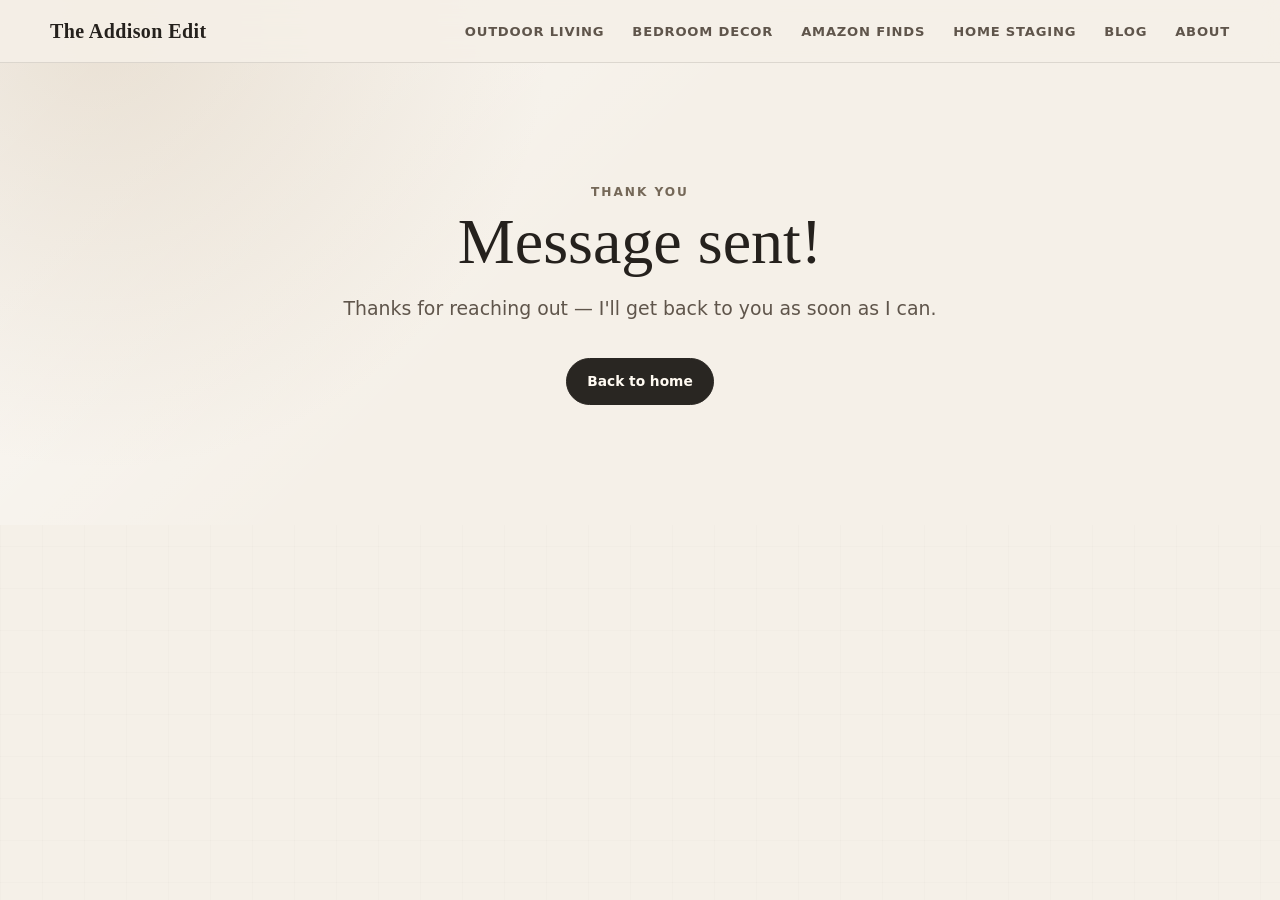
<file: thank-you.html>
<!DOCTYPE html>
<html lang="en">
<head>
  <meta charset="utf-8" />
  <meta name="viewport" content="width=device-width, initial-scale=1" />
  <meta name="p:domain_verify" content="4aaa7862e7f8c698b3f4a7b4d6f11ff3" />
  <title>Message Sent | The Addison Edit</title>
  <meta name="description" content="Thank you for your message." />
  <link rel="canonical" href="https://lyndacohn.com/thank-you" />
  <link rel="icon" href="/favicon.svg" type="image/svg+xml" />
  <link rel="stylesheet" href="/style.css" />
</head>
<body>

<header class="site-header">
  <nav class="site-nav">
    <a class="site-logo" href="/">The Addison Edit</a>
    <button type="button" class="nav-hamburger" id="nav-hamburger" aria-label="Toggle menu" aria-expanded="false">
      <svg xmlns="http://www.w3.org/2000/svg" width="24" height="24" viewBox="0 0 24 24" fill="none" stroke="currentColor" stroke-width="2" stroke-linecap="round" stroke-linejoin="round" class="hamburger-icon"><path d="M4 6h16"/><path d="M4 12h16"/><path d="M4 18h16"/></svg>
      <svg xmlns="http://www.w3.org/2000/svg" width="24" height="24" viewBox="0 0 24 24" fill="none" stroke="currentColor" stroke-width="2" stroke-linecap="round" stroke-linejoin="round" class="close-icon"><path d="M18 6 6 18"/><path d="m6 6 12 12"/></svg>
    </button>
    <ul class="nav-links">
      <li><a href="/#outdoor-living">Outdoor Living</a></li>
      <li><a href="/#bedroom-decor">Bedroom Decor</a></li>
      <li><a href="/#amazon-finds">Amazon Finds</a></li>
      <li><a href="/#home-staging">Home Staging</a></li>
      <li><a href="/#blog">Blog</a></li>
      <li><a href="/#about">About</a></li>
    </ul>
  </nav>
</header>

<main>
  <section class="thank-you-section">
    <div class="thank-you-content">
      <p class="eyebrow">Thank You</p>
      <h1>Message sent!</h1>
      <p>Thanks for reaching out — I'll get back to you as soon as I can.</p>
      <a href="/" class="button-primary">Back to home</a>
    </div>
  </section>
</main>

<script>
(function() {
  var hamburger = document.getElementById('nav-hamburger');
  var navLinks = document.querySelector('.nav-links');
  if (hamburger && navLinks) {
    hamburger.addEventListener('click', function() {
      var isOpen = navLinks.classList.toggle('open');
      hamburger.classList.toggle('open', isOpen);
      hamburger.setAttribute('aria-expanded', isOpen ? 'true' : 'false');
    });
    navLinks.querySelectorAll('a').forEach(function(link) {
      link.addEventListener('click', function() {
        navLinks.classList.remove('open');
        hamburger.classList.remove('open');
        hamburger.setAttribute('aria-expanded', 'false');
      });
    });
  }
})();
</script>

</body>
</html>
</file>
<file: style.css>
/* The Addison Edit — Main Stylesheet */

/* Reset */
*, *:before, *:after { box-sizing: border-box; margin: 0; padding: 0; border: 0 solid; }
html { -webkit-text-size-adjust: 100%; tab-size: 4; line-height: 1.5; font-family: Iowan Old Style, Palatino Linotype, Palatino, serif; -webkit-tap-highlight-color: transparent; }
h1, h2, h3, h4, h5, h6 { font-size: inherit; font-weight: inherit; }
a { color: inherit; text-decoration: inherit; }
b, strong { font-weight: bolder; }
ol, ul, menu { list-style: none; }
img, svg, video { vertical-align: middle; display: block; max-width: 100%; height: auto; }
button, input, select, textarea { font: inherit; color: inherit; background-color: transparent; border-radius: 0; }
textarea { resize: vertical; }
[hidden] { display: none !important; }

/* Base */
:root {
  color: #292622;
  -webkit-font-smoothing: antialiased;
  text-rendering: optimizelegibility;
  background: #f5f0e8;
  font-family: Iowan Old Style, Palatino Linotype, Palatino, serif;
}
html { scroll-behavior: smooth; }
body {
  background: radial-gradient(circle at 8% 4%, #c6b09152, transparent 28rem),
              linear-gradient(135deg, #ffffff9e, transparent 36rem),
              #f5f0e8;
  min-width: 320px;
  margin: 0;
}
body:before {
  z-index: -1;
  pointer-events: none;
  content: "";
  opacity: .34;
  background-image: linear-gradient(#2926220b 1px, transparent 1px),
                    linear-gradient(90deg, #2926220b 1px, transparent 1px);
  background-size: 42px 42px;
  position: fixed;
  inset: 0;
}
a { color: inherit; text-decoration: none; }
button, input, select { font: inherit; }
img { max-width: 100%; display: block; }

/* Screen-reader only */
.sr-only {
  clip: rect(0, 0, 0, 0);
  white-space: nowrap;
  border: 0;
  width: 1px; height: 1px;
  margin: -1px; padding: 0;
  position: absolute; overflow: hidden;
}

/* Header */
.site-header {
  z-index: 100;
  -webkit-backdrop-filter: blur(12px);
  backdrop-filter: blur(12px);
  background: #f5f0e8e0;
  border-bottom: 1px solid #2926221f;
  position: sticky;
  top: 0;
}
.site-nav {
  justify-content: space-between;
  align-items: center;
  width: min(1180px, 100% - 32px);
  margin: 0 auto;
  padding: 16px 0;
  display: flex;
}
.site-logo {
  letter-spacing: .02em;
  color: #25211d;
  white-space: nowrap;
  font-size: 1.25rem;
  font-weight: 700;
}
.nav-links {
  gap: 28px;
  margin: 0; padding: 0;
  list-style: none;
  display: flex;
}
.nav-links a {
  color: #5f554b;
  letter-spacing: .06em;
  text-transform: uppercase;
  font-family: ui-sans-serif, system-ui, sans-serif;
  font-size: .82rem;
  font-weight: 700;
  transition: color .18s;
}
.nav-links a:hover { color: #25211d; }

/* Hamburger Menu (mobile only) */
.nav-hamburger {
  display: none;
  background: none;
  color: #5f554b;
  cursor: pointer;
  padding: 8px;
  align-items: center;
  justify-content: center;
  transition: color .18s;
}
.nav-hamburger:hover { color: #25211d; }
.nav-hamburger .close-icon { display: none; }
.nav-hamburger.open .hamburger-icon { display: none; }
.nav-hamburger.open .close-icon { display: block; }

/* Hero */
.hero-shell, .shop-section, .journal-section, .detail-page {
  width: min(1180px, 100% - 32px);
  margin: 0 auto;
}
.hero-shell {
  grid-template-columns: minmax(0, .92fr) minmax(320px, 1.08fr);
  align-items: center;
  gap: clamp(28px, 5vw, 76px);
  min-height: 92vh;
  padding: 48px 0 28px;
  display: grid;
}
.hero-copy { padding-top: 28px; }
.eyebrow, .product-category {
  color: #756858;
  letter-spacing: .16em;
  text-transform: uppercase;
  margin: 0 0 12px;
  font-family: ui-sans-serif, system-ui, sans-serif;
  font-size: .76rem;
  font-weight: 800;
}
.hero-copy h1 {
  color: #25211d;
  max-width: 10ch;
  margin: 0;
  font-size: clamp(3.4rem, 9vw, 7.7rem);
  font-weight: 500;
  line-height: .86;
}
.hero-copy > p:not(.eyebrow) {
  color: #5f554b;
  max-width: 36rem;
  margin: 28px 0 0;
  font-family: ui-sans-serif, system-ui, sans-serif;
  font-size: clamp(1rem, 2vw, 1.18rem);
  line-height: 1.8;
}
.hero-actions {
  flex-wrap: wrap;
  gap: 12px;
  margin-top: 34px;
  display: flex;
}

/* Buttons */
.button-primary, .button-secondary, .buy-button {
  border: 1px solid #292622;
  border-radius: 999px;
  justify-content: center;
  align-items: center;
  min-height: 46px;
  padding: 12px 20px;
  font-family: ui-sans-serif, system-ui, sans-serif;
  font-size: .86rem;
  font-weight: 800;
  transition: transform .18s, background .18s, color .18s;
  display: inline-flex;
  cursor: pointer;
}
.button-primary, .buy-button { color: #fffaf2; background: #292622; }
a.buy-button { text-decoration: none; }
.button-secondary { background: #fffaf275; }
.button-primary:hover, .button-secondary:hover, .buy-button:hover:not(:disabled) {
  transform: translateY(-2px);
}

/* Hero Image */
.hero-image-wrap {
  border: 1px solid #2926222e;
  border-radius: 8px 8px 96px;
  min-height: 620px;
  position: relative;
  overflow: hidden;
  box-shadow: 24px 34px 80px #3d302333;
}
.hero-image-wrap img, .product-media img, .gallery img {
  object-fit: cover;
  width: 100%; height: 100%;
}
.hero-note {
  color: #fffaf2;
  -webkit-backdrop-filter: blur(14px);
  backdrop-filter: blur(14px);
  background: #292622c2;
  border: 1px solid #fffaf2b8;
  max-width: 220px;
  padding: 18px;
  position: absolute;
  bottom: 22px; right: 22px;
}
.hero-note span, .hero-note strong {
  font-family: ui-sans-serif, system-ui, sans-serif;
  display: block;
}
.hero-note span {
  color: #d8c5a7;
  letter-spacing: .12em;
  text-transform: uppercase;
  margin-bottom: 6px;
  font-size: .74rem;
  font-weight: 800;
}

/* Marquee Band */
.marquee-band {
  background: #fffaf28a;
  border-block: 1px solid #2926222e;
  grid-template-columns: repeat(4, 1fr);
  display: grid;
}
.marquee-band span {
  color: #4f463c;
  text-align: center;
  text-transform: uppercase;
  border-right: 1px solid #2926222e;
  padding: 18px;
  font-family: ui-sans-serif, system-ui, sans-serif;
  font-size: .78rem;
  font-weight: 800;
}

/* Shop Section */
.shop-section, .journal-section { padding: 82px 0; }
.section-heading {
  justify-content: space-between;
  align-items: end;
  gap: 24px;
  margin-bottom: 30px;
  display: flex;
}
.section-heading h2 {
  color: #25211d;
  white-space: nowrap;
  margin: 0;
  font-size: clamp(1.8rem, 4vw, 3rem);
  font-weight: 500;
  line-height: 1.1;
}
.section-heading > p {
  color: #665d52;
  max-width: 35rem;
  font-family: ui-sans-serif, system-ui, sans-serif;
  line-height: 1.7;
}

/* Shop Controls */
.shop-controls {
  grid-template-columns: 1fr auto;
  gap: 12px;
  margin-bottom: 26px;
  display: grid;
}
.filter-row {
  flex-wrap: wrap;
  grid-column: 1 / -1;
  align-items: center;
  gap: 8px;
  padding-bottom: 2px;
  display: flex;
}
.search-box, .sort-box {
  background: #fffaf2b3;
  border: 1px solid #2926222e;
  align-items: center;
  gap: 10px;
  height: 54px;
  padding: 0 16px;
  display: flex;
}
.sort-box { min-width: 190px; }
.search-box input, .sort-box select {
  color: #292622;
  background: transparent;
  border: 0;
  outline: 0;
  width: 100%;
}
.chip, .variant {
  color: #4c443c;
  white-space: nowrap;
  cursor: pointer;
  background: #fffaf294;
  border: 1px solid #2926222e;
  justify-content: center;
  align-items: center;
  min-height: 54px;
  padding: 0 16px;
  font-family: ui-sans-serif, system-ui, sans-serif;
  font-size: .86rem;
  font-weight: 700;
  display: inline-flex;
}
.chip.active, .variant.selected {
  color: #211d19;
  background: #b8a07b;
  border-color: #9b815d;
}

/* Product Grid */
.product-grid {
  grid-template-columns: repeat(3, minmax(0, 1fr));
  gap: 18px;
  display: grid;
}
.product-card {
  background: #fffaf2a8;
  border: 1px solid #2926222e;
  flex-direction: column;
  min-height: 100%;
  display: flex;
  overflow: hidden;
}
.product-card:nth-child(2n) { transform: translateY(22px); }
.product-media {
  aspect-ratio: 4 / 4.7;
  position: relative;
  overflow: hidden;
}
.product-media img { transition: transform .36s; }
.product-card:hover .product-media img { transform: scale(1.045); }
.product-media span {
  color: #40382f;
  text-transform: uppercase;
  background: #fffaf2;
  padding: 8px 10px;
  font-family: ui-sans-serif, system-ui, sans-serif;
  font-size: .72rem;
  font-weight: 800;
  position: absolute;
  top: 14px; left: 14px;
}
.product-card-body {
  gap: 14px;
  padding: 18px;
  display: grid;
}
.product-card h3, .journal-card h3 {
  color: #25211d;
  margin: 0;
  font-size: 1.65rem;
  font-weight: 500;
  line-height: 1;
}
.product-card p:not(.product-category), .journal-card p:not(.eyebrow) {
  color: #665d52;
  margin: 0;
  font-family: ui-sans-serif, system-ui, sans-serif;
  line-height: 1.55;
}

/* Swatches */
.swatches { gap: 7px; display: flex; }
.swatches span {
  border: 1px solid #2926223d;
  border-radius: 999px;
  width: 22px; height: 22px;
}

/* Product Footer */
.product-card-footer, .price-row, .rating-row { align-items: center; display: flex; }
.product-card-footer { justify-content: space-between; gap: 12px; flex-wrap: wrap; }
.product-card-footer strong, .price-row strong {
  color: #25211d;
  font-family: ui-sans-serif, system-ui, sans-serif;
  font-size: 1.35rem;
  display: block;
}
.product-card-footer span, .rating-row span {
  color: #756858;
  align-items: center;
  gap: 4px;
  font-family: ui-sans-serif, system-ui, sans-serif;
  font-size: .82rem;
  font-weight: 800;
  display: inline-flex;
}
.compact-buy { min-height: 40px; padding: 9px 13px; font-size: .78rem; }

/* Journal / Blog */
.journal-grid {
  grid-template-columns: 1.2fr .9fr 1fr;
  gap: 14px;
  display: grid;
}
.journal-card {
  background: #e2d7c5ad;
  border: 1px solid #2926222e;
  min-height: 240px;
  padding: 24px;
}
.journal-card:nth-child(2) { background: #fffaf2ad; margin-top: 46px; }

/* About */
.about-section {
  border-top: 1px solid #2926221f;
  width: min(1180px, 100% - 32px);
  margin: 0 auto;
  padding: 82px 0;
}
.about-layout {
  grid-template-columns: minmax(280px, .7fr) minmax(0, 1fr);
  align-items: center;
  gap: clamp(28px, 5vw, 64px);
  display: grid;
}
.about-image-wrap {
  aspect-ratio: 3 / 4;
  border: 1px solid #2926222e;
  border-radius: 8px 8px 64px;
  overflow: hidden;
}
.about-image-wrap img { object-fit: cover; width: 100%; height: 100%; }
.about-content h2 {
  color: #25211d;
  margin: 0 0 20px;
  font-size: clamp(2.4rem, 5vw, 4rem);
  font-weight: 500;
  line-height: .92;
}
.about-content > p {
  color: #5f554b;
  margin: 0 0 16px;
  font-family: ui-sans-serif, system-ui, sans-serif;
  font-size: clamp(.95rem, 1.6vw, 1.08rem);
  line-height: 1.75;
}
.about-signature { margin-top: 28px; }
.about-signature span { color: #25211d; font-size: 1.3rem; font-style: italic; font-weight: 500; }

/* Footer */
.site-footer {
  background: #2926220f;
  border-top: 1px solid #2926222e;
  margin-top: 40px;
}
.footer-inner {
  width: min(1180px, 100% - 32px);
  margin: 0 auto;
  padding: 64px 0 32px;
}
.footer-grid {
  grid-template-columns: 1.2fr .6fr 1.2fr;
  gap: 48px;
  display: grid;
}
.footer-col h3 { color: #25211d; margin: 0 0 18px; font-size: 1.15rem; font-weight: 600; }
.footer-col > p {
  color: #665d52;
  margin: 0 0 18px;
  font-family: ui-sans-serif, system-ui, sans-serif;
  font-size: .92rem;
  line-height: 1.65;
}

/* Contact Form */
.contact-form { gap: 12px; display: grid; }
.contact-form input[type=text],
.contact-form input[type=email],
.contact-form textarea {
  color: #292622;
  background: #fffaf2cc;
  border: 1px solid #29262233;
  outline: none;
  width: 100%;
  padding: 12px 14px;
  font-family: ui-sans-serif, system-ui, sans-serif;
  font-size: .9rem;
  transition: border-color .18s;
}
.contact-form input:focus, .contact-form textarea:focus { border-color: #b8a07b; }
.contact-form textarea { resize: vertical; min-height: 100px; }
.contact-form .button-primary { cursor: pointer; width: 100%; }
.contact-form .button-primary:disabled { opacity: .6; cursor: not-allowed; }

/* Footer Links */
.footer-links-list { gap: 10px; margin: 0; padding: 0; list-style: none; display: grid; }
.footer-links-list a {
  color: #665d52;
  font-family: ui-sans-serif, system-ui, sans-serif;
  font-size: .88rem;
  font-weight: 600;
  transition: color .18s;
}
.footer-links-list a:hover { color: #25211d; }

/* Disclosures */
.footer-disclosure { margin-bottom: 18px; }
.footer-disclosure h4 {
  color: #4f463c;
  letter-spacing: .08em;
  text-transform: uppercase;
  margin: 0 0 6px;
  font-family: ui-sans-serif, system-ui, sans-serif;
  font-size: .82rem;
  font-weight: 800;
}
.footer-disclosure p {
  color: #756858;
  margin: 0;
  font-family: ui-sans-serif, system-ui, sans-serif;
  font-size: .84rem;
  line-height: 1.65;
}

/* Footer Bottom */
.footer-bottom {
  border-top: 1px solid #2926221f;
  justify-content: space-between;
  align-items: center;
  margin-top: 48px;
  padding-top: 24px;
  display: flex;
}
.footer-bottom p {
  color: #8b806f;
  margin: 0;
  font-family: ui-sans-serif, system-ui, sans-serif;
  font-size: .82rem;
}
.footer-social { align-items: center; gap: 20px; display: flex; }
.footer-social a { color: #8b806f; align-items: center; transition: color .18s; display: flex; }
.footer-social a:hover { color: #25211d; }
.footer-bottom-links { align-items: center; gap: 8px; display: flex; }
.footer-bottom-links a {
  color: #8b806f;
  font-family: ui-sans-serif, system-ui, sans-serif;
  font-size: .82rem;
  font-weight: 600;
  transition: color .18s;
}
.footer-bottom-links a:hover { color: #25211d; }
.footer-sep { color: #c4b8a6; }

/* Responsive — Tablet */
@media (max-width: 920px) {
  .hero-shell, .detail-layout, .section-heading, .shop-controls, .journal-grid { grid-template-columns: 1fr; }
  .hero-shell { min-height: auto; }
  .hero-image-wrap { min-height: 460px; }
  .marquee-band { grid-template-columns: repeat(2, 1fr); }
  .product-grid { grid-template-columns: repeat(2, minmax(0, 1fr)); }
  .product-card:nth-child(2n), .journal-card:nth-child(2) { margin-top: 0; transform: none; }
  .section-heading { flex-direction: column; align-items: start; }
  .nav-links { gap: 16px; }
  .nav-links a { font-size: .74rem; }
  .about-layout, .footer-grid { grid-template-columns: 1fr; }
  .about-image-wrap { max-width: 400px; }
  .chip { min-height: 44px; padding: 0 12px; font-size: .82rem; }
}

/* Responsive — Mobile */
@media (max-width: 640px) {
  .site-nav { flex-direction: column; gap: 10px; }
  .site-nav { position: relative; }
  .nav-actions { position: absolute; top: 16px; right: 0; }
  .nav-links { flex-wrap: wrap; justify-content: center; gap: 10px 16px; }
  .site-nav { flex-wrap: wrap; position: relative; }
  .nav-hamburger { display: flex; }
  .nav-links {
    display: none;
    flex-basis: 100%;
    flex-direction: column;
    gap: 6px;
    padding: 12px 0 4px;
    border-top: 1px solid #2926221f;
  }
  .nav-links.open { display: flex; }
  .nav-links a { display: block; padding: 8px 0; }
  .nav-actions { margin-left: auto; }
  .hero-shell, .shop-section, .journal-section, .detail-page, .about-section { width: min(100% - 22px, 1180px); }
  .hero-copy h1 { font-size: clamp(3rem, 18vw, 4.5rem); }
  .hero-image-wrap { border-radius: 8px 8px 56px; min-height: 360px; }
  .hero-note { bottom: 14px; left: 14px; right: 14px; }
  .marquee-band { grid-template-columns: 1fr; }
  .marquee-band span { border-bottom: 1px solid #2926222e; border-right: 0; }
  .shop-section, .journal-section { padding: 58px 0; }
  .chip, .variant { min-height: 40px; padding: 0 10px; font-size: .76rem; }
  .filter-row { gap: 6px; }
  .product-grid { grid-template-columns: 1fr; }
  .product-card-footer { flex-direction: column; align-items: stretch; }
  .compact-buy { width: 100%; }
  .gallery-strip { grid-template-columns: 1fr; }
  .footer-inner { width: min(100% - 22px, 1180px); }
  .footer-bottom { text-align: center; flex-direction: column; gap: 12px; }
}

/* Blog Cards — Read More */
a.journal-card { display: block; transition: transform .18s; }
a.journal-card:hover { transform: translateY(-3px); }
.read-more {
  color: #756858;
  font-family: ui-sans-serif, system-ui, sans-serif;
  font-size: .82rem;
  font-weight: 700;
  margin-top: 12px;
  display: inline-block;
  transition: color .18s;
}
a.journal-card:hover .read-more { color: #25211d; }

/* Blog Post Pages */
.blog-post {
  width: min(760px, 100% - 32px);
  margin: 0 auto;
  padding: 48px 0 82px;
}
.blog-post-header {
  margin-bottom: 36px;
}
.blog-post-header h1 {
  color: #25211d;
  font-size: clamp(2rem, 5vw, 3.2rem);
  font-weight: 500;
  line-height: 1.05;
  margin: 0;
}
.blog-meta {
  color: #8b806f;
  font-family: ui-sans-serif, system-ui, sans-serif;
  font-size: .88rem;
  margin-top: 12px;
}
.blog-post-hero {
  aspect-ratio: 16 / 9;
  border: 1px solid #2926222e;
  border-radius: 8px;
  overflow: hidden;
  margin-bottom: 40px;
}
.blog-post-hero img { object-fit: cover; width: 100%; height: 100%; }
.blog-post-body h2 {
  color: #25211d;
  font-size: clamp(1.3rem, 3vw, 1.7rem);
  font-weight: 500;
  margin: 40px 0 16px;
  line-height: 1.15;
}
.blog-post-body p {
  color: #5f554b;
  font-family: ui-sans-serif, system-ui, sans-serif;
  font-size: clamp(.95rem, 1.6vw, 1.06rem);
  line-height: 1.8;
  margin: 0 0 18px;
}
.blog-post-body ul {
  color: #5f554b;
  font-family: ui-sans-serif, system-ui, sans-serif;
  font-size: clamp(.95rem, 1.6vw, 1.06rem);
  line-height: 1.8;
  margin: 0 0 18px;
  padding-left: 24px;
  list-style: disc;
}
.blog-post-body li { margin-bottom: 8px; }
.blog-post-body a { color: #756858; text-decoration: underline; text-underline-offset: 3px; }
.blog-post-body a:hover { color: #25211d; }
.blog-disclosure { font-size: .88rem !important; color: #8b806f !important; }
.blog-post-nav {
  border-top: 1px solid #2926221f;
  margin-top: 48px;
  padding-top: 28px;
  display: flex;
  justify-content: space-between;
  gap: 12px;
  flex-wrap: wrap;
}

/* Thank You Page */
.thank-you-section {
  width: min(760px, 100% - 32px);
  margin: 0 auto;
  padding: 120px 0;
  text-align: center;
}
.thank-you-content h1 {
  color: #25211d;
  font-size: clamp(2.4rem, 5vw, 4rem);
  font-weight: 500;
  line-height: .92;
  margin: 0 0 20px;
}
.thank-you-content > p:not(.eyebrow) {
  color: #5f554b;
  font-family: ui-sans-serif, system-ui, sans-serif;
  font-size: clamp(1rem, 2vw, 1.18rem);
  line-height: 1.8;
  margin: 0 0 32px;
}

/* Nav Actions (Cart & Wishlist icons) */
.nav-actions {
  align-items: center;
  gap: 8px;
  display: flex;
}
.nav-icon-btn {
  color: #5f554b;
  background: none;
  cursor: pointer;
  position: relative;
  padding: 8px;
  display: flex;
  align-items: center;
  justify-content: center;
  transition: color .18s;
}
.nav-icon-btn:hover { color: #25211d; }
.icon-badge {
  background: #b8a07b;
  color: #fffaf2;
  font-family: ui-sans-serif, system-ui, sans-serif;
  font-size: .65rem;
  font-weight: 800;
  min-width: 18px;
  height: 18px;
  line-height: 18px;
  text-align: center;
  border-radius: 999px;
  position: absolute;
  top: 2px;
  right: 0;
  display: none;
}
.icon-badge.has-items { display: block; }

/* Wishlist Heart Button on Product Card */
.wishlist-btn {
  background: #fffaf2e6;
  border: 1px solid #2926221a;
  border-radius: 999px;
  color: #756858;
  cursor: pointer;
  width: 38px;
  height: 38px;
  display: flex;
  align-items: center;
  justify-content: center;
  position: absolute;
  top: 14px;
  right: 14px;
  z-index: 2;
  transition: color .18s, background .18s, transform .18s;
}
.wishlist-btn:hover { color: #c47b5a; transform: scale(1.1); }
.wishlist-btn.active { color: #c47b5a; background: #fffaf2; }
.wishlist-btn.active svg { fill: #c47b5a; }

/* Card Actions (Add to Cart + Shop on Amazon) */
.card-actions {
  display: flex;
  gap: 8px;
  flex-wrap: wrap;
}
.cart-btn {
  background: #fffaf2;
  color: #292622;
  border: 1px solid #292622;
  cursor: pointer;
}
.cart-btn:hover { background: #292622; color: #fffaf2; transform: translateY(-2px); }
.cart-btn.in-cart { background: #b8a07b; color: #fffaf2; border-color: #9b815d; }
.cart-btn.in-cart:hover { background: #a08a68; }

/* Drawer Overlay */
.drawer-overlay {
  position: fixed;
  inset: 0;
  background: #29262266;
  z-index: 200;
  opacity: 0;
  pointer-events: none;
  transition: opacity .28s;
}
.drawer-overlay.open { opacity: 1; pointer-events: auto; }

/* Drawer Panel */
.drawer {
  position: fixed;
  top: 0;
  right: 0;
  bottom: 0;
  width: min(400px, 90vw);
  background: #f5f0e8;
  border-left: 1px solid #2926222e;
  z-index: 210;
  display: flex;
  flex-direction: column;
  transform: translateX(100%);
  transition: transform .32s cubic-bezier(.4, 0, .2, 1);
  box-shadow: -8px 0 32px #29262211;
}
.drawer.open { transform: translateX(0); }
.drawer-header {
  display: flex;
  align-items: center;
  justify-content: space-between;
  padding: 20px 24px;
  border-bottom: 1px solid #2926221f;
}
.drawer-header h3 {
  color: #25211d;
  font-size: 1.15rem;
  font-weight: 600;
  margin: 0;
}
.drawer-close {
  background: none;
  color: #756858;
  cursor: pointer;
  padding: 4px;
  display: flex;
  transition: color .18s;
}
.drawer-close:hover { color: #25211d; }
.drawer-body {
  flex: 1;
  overflow-y: auto;
  padding: 16px 24px;
}
.drawer-empty {
  flex: 1;
  display: flex;
  flex-direction: column;
  align-items: center;
  justify-content: center;
  gap: 12px;
  padding: 48px 24px;
  text-align: center;
}
.drawer-empty p {
  color: #5f554b;
  font-family: ui-sans-serif, system-ui, sans-serif;
  font-size: 1rem;
  font-weight: 600;
  margin: 0;
}
.drawer-empty span {
  color: #8b806f;
  font-family: ui-sans-serif, system-ui, sans-serif;
  font-size: .86rem;
  margin: 0;
}

/* Drawer Item */
.drawer-item {
  display: flex;
  gap: 14px;
  padding: 14px 0;
  border-bottom: 1px solid #2926221a;
  align-items: center;
}
.drawer-item-img {
  width: 72px;
  height: 72px;
  border-radius: 6px;
  overflow: hidden;
  flex-shrink: 0;
  border: 1px solid #2926221a;
}
.drawer-item-img img { object-fit: cover; width: 100%; height: 100%; }
.drawer-item-info { flex: 1; min-width: 0; }
.drawer-item-info h4 {
  color: #25211d;
  font-size: .92rem;
  font-weight: 600;
  margin: 0 0 4px;
  line-height: 1.2;
}
.drawer-item-info p {
  color: #756858;
  font-family: ui-sans-serif, system-ui, sans-serif;
  font-size: .82rem;
  margin: 0 0 8px;
}
.drawer-item-actions { display: flex; gap: 8px; align-items: center; }
.drawer-item-actions a {
  color: #fffaf2;
  background: #292622;
  border-radius: 999px;
  font-family: ui-sans-serif, system-ui, sans-serif;
  font-size: .74rem;
  font-weight: 700;
  padding: 6px 12px;
  text-decoration: none;
  transition: transform .18s;
}
.drawer-item-actions a:hover { transform: translateY(-1px); }
.drawer-remove-btn {
  background: none;
  color: #8b806f;
  cursor: pointer;
  padding: 4px;
  display: flex;
  transition: color .18s;
}
.drawer-remove-btn:hover { color: #c47b5a; }

/* Responsive adjustments for cart/wishlist */
@media (max-width: 920px) {
  .nav-actions { gap: 4px; }
}
@media (max-width: 640px) {
  .card-actions { flex-direction: column; }
  .card-actions .cart-btn,
  .card-actions .buy-button { width: 100%; }
}
</file>
